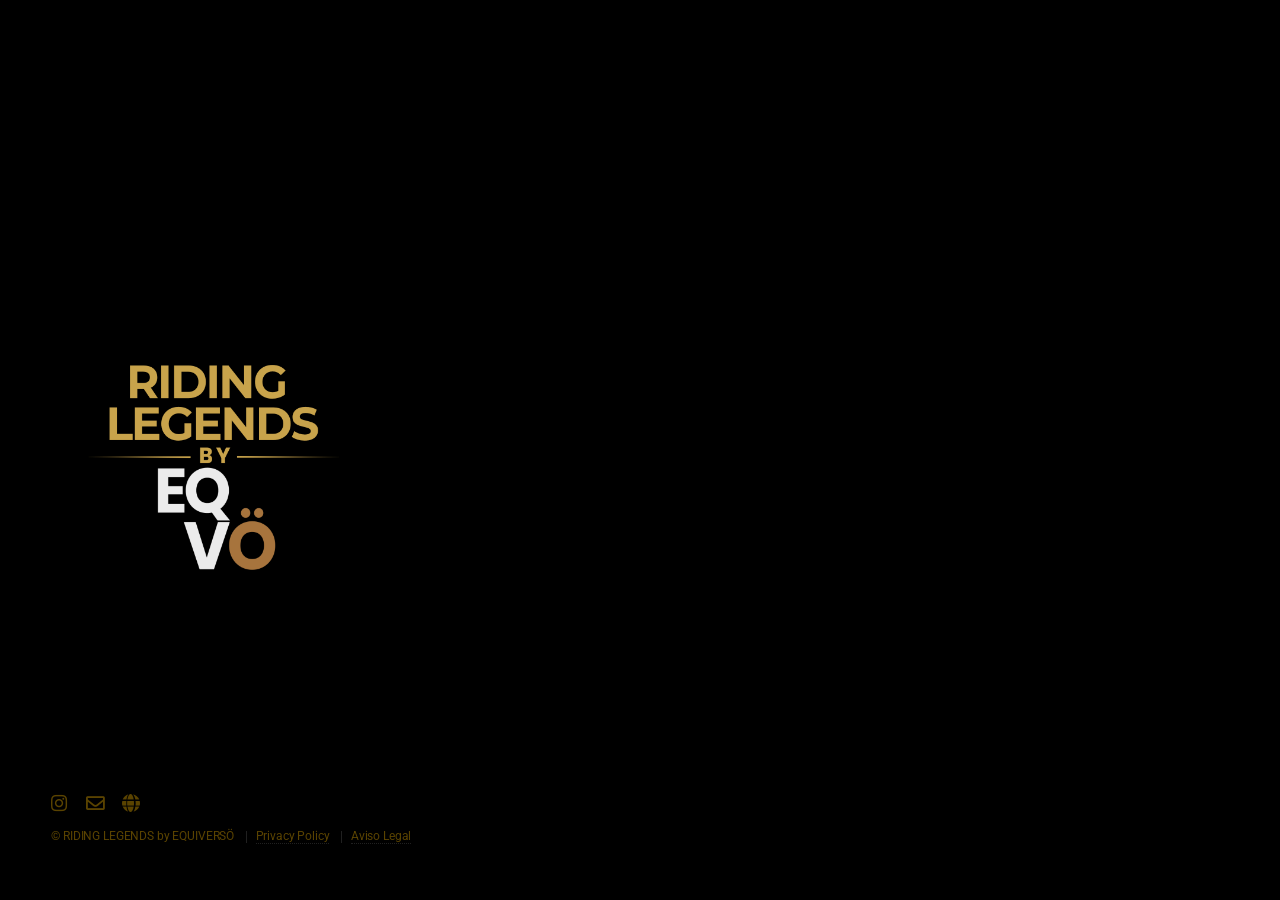
<file: index.html>
<!DOCTYPE HTML>

<html lang="en">
	<head>
		<title>RIDING LEGENDS by EQUIVERSÖ | Equestrian rankings &amp; national shows</title>
		<meta charset="utf-8" />
		<meta name="viewport" content="width=device-width, initial-scale=1, user-scalable=no" />
		<meta name="description" content="Riding Legends by EQUIVERSÖ: equestrian rankings, national competitions and data from the equestrian world. Stats, insights and stories." />
		<meta property="og:title" content="RIDING LEGENDS by EQUIVERSÖ | Equestrian rankings &amp; national shows" />
		<meta property="og:description" content="Riding Legends by EQUIVERSÖ: equestrian rankings, national competitions and data from the equestrian world. Stats, insights and stories." />
		<meta property="og:type" content="website" />
		<meta property="og:image" content="https://www.ridinglegends.com/images/riding-legends-logo.jpg" />
		<meta property="og:url" content="https://www.ridinglegends.com/" />
		<link rel="canonical" href="https://www.ridinglegends.com/" />
		<script type="application/ld+json">
		{
			"@context": "https://schema.org",
			"@type": "Organization",
			"name": "RIDING LEGENDS",
			"alternateName": "RIDING LEGENDS by EQUIVERSÖ",
			"url": "https://www.ridinglegends.com/",
			"logo": "https://www.ridinglegends.com/images/riding-legends-logo.jpg",
			"description": "Equestrian rankings, national competitions and data from the equestrian world. Stats, insights and stories.",
			"email": "info@ridinglegends.com",
			"parentOrganization": { "@type": "Organization", "name": "EQUIVERSÖ", "url": "https://www.equiverso.com" },
			"sameAs": [ "https://www.instagram.com/ridinglegends" ]
		}
		</script>
		<link rel="stylesheet" href="assets/css/main.css" />
		 <link rel="icon" href="RL.ico" type="image/x-icon">
	</head>
	<body class="is-preload">

		<!-- Header -->
			<header id="header">
   			 <h1 style="position:absolute; width:1px; height:1px; padding:0; margin:-1px; overflow:hidden; clip:rect(0,0,0,0); white-space:nowrap; border:0;">RIDING LEGENDS by EQUIVERSÖ &mdash; Equestrian events rankings &amp; data</h1>
   			 <img src="images/riding-legends-logo.jpg" alt="RIDING LEGENDS by EQUIVERSÖ" width="1080" height="1080" style="width: 100%; max-width: 320px; height: auto;">
			</header>

		<!-- Footer -->
			<footer id="footer">
				<ul class="icons">
					<li><a href="https://www.instagram.com/ridinglegends" class="icon brands fa-instagram"><span class="label">Instagram</span></a></li>
					<li><a href="mailto:info@ridinglegends.com" class="icon fa-envelope"><span class="label">Email</span></a></li>
					<li><a href="https://www.equiverso.com" class="icon solid fa-globe"><span class="label">EQUIVERSÖ</span></a></li>
				</ul>
				<ul class="copyright">
					<li>&copy; RIDING LEGENDS by EQUIVERSÖ</li>
					<li><a href="privacy-policy.html">Privacy Policy</a></li>
					<li><a href="aviso-legal.html" hreflang="es">Aviso Legal</a></li>
				</ul>
			</footer>

	</body>
</html>
</file>
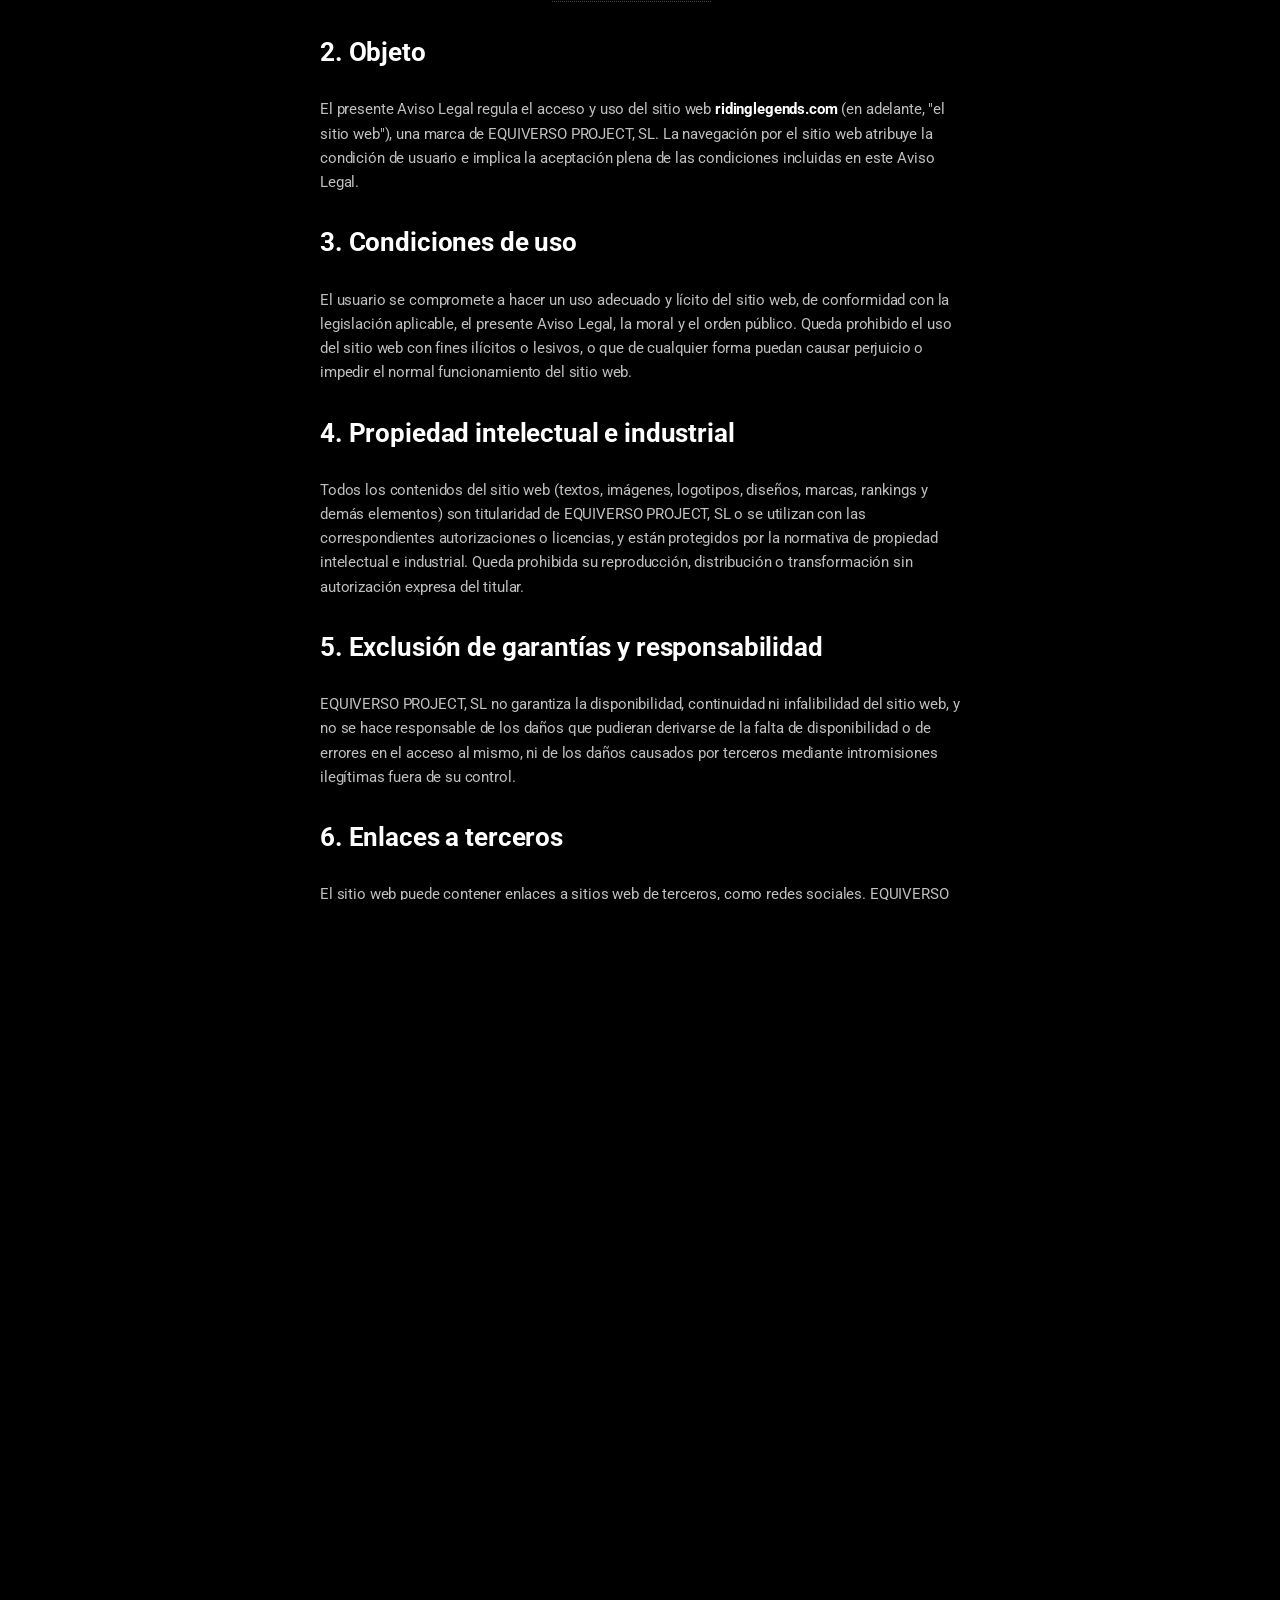
<file: aviso-legal.html>
<!DOCTYPE HTML>

<html lang="es">
	<head>
		<title>Aviso Legal — Datos de EQUIVERSO PROJECT, SL | RIDING LEGENDS</title>
		<meta charset="utf-8" />
		<meta name="viewport" content="width=device-width, initial-scale=1" />
		<meta name="description" content="Aviso legal de RIDING LEGENDS: datos identificativos de EQUIVERSO PROJECT, SL, condiciones de uso, propiedad intelectual y legislación aplicable." />
		<link rel="canonical" href="https://www.ridinglegends.com/aviso-legal.html" />
		<link rel="stylesheet" href="assets/css/main.css" />
		<link rel="icon" href="RL.ico" type="image/x-icon">
	</head>
	<body class="is-preload">

		<header id="header" style="position: static; text-align: center; margin-bottom: 2em;">
			<a href="./"><img src="images/riding-legends-logo.jpg" alt="RIDING LEGENDS by EQUIVERSÖ" width="1080" height="1080" style="width: 100%; max-width: 140px; height: auto;"></a>
		</header>

		<div style="max-width: 640px; margin: 0 auto; text-align: left;">

			<h1>Aviso Legal</h1>
			<p style="opacity: 0.6; font-size: 0.8em;">Última actualización: septiembre 2026</p>

			<h2>1. Datos identificativos</h2>
			<p>
				En cumplimiento del artículo 10 de la Ley 34/2002, de 11 de julio, de Servicios de la Sociedad de la Información y de Comercio Electrónico (LSSI-CE), se informa de los siguientes datos:
			</p>
			<ul>
				<li><strong>Razón social:</strong> EQUIVERSO PROJECT, SL</li>
				<li><strong>Nombre comercial:</strong> RIDING LEGENDS by EQUIVERSÖ</li>
				<li><strong>CIF:</strong> B26982017</li>
				<li><strong>Domicilio social:</strong> Plaza Bonanova, 4, 08022 Barcelona, España</li>
				<li><strong>Datos registrales:</strong> Registro Mercantil de Barcelona, Hoja B-654318, Tomo/IRUS 1000470561664, Folio 0</li>
				<li><strong>Correo electrónico de contacto:</strong> <a href="mailto:info@ridinglegends.com">info@ridinglegends.com</a></li>
			</ul>

			<h2>2. Objeto</h2>
			<p>
				El presente Aviso Legal regula el acceso y uso del sitio web <strong>ridinglegends.com</strong> (en adelante, "el sitio web"), una marca de EQUIVERSO PROJECT, SL. La navegación por el sitio web atribuye la condición de usuario e implica la aceptación plena de las condiciones incluidas en este Aviso Legal.
			</p>

			<h2>3. Condiciones de uso</h2>
			<p>
				El usuario se compromete a hacer un uso adecuado y lícito del sitio web, de conformidad con la legislación aplicable, el presente Aviso Legal, la moral y el orden público. Queda prohibido el uso del sitio web con fines ilícitos o lesivos, o que de cualquier forma puedan causar perjuicio o impedir el normal funcionamiento del sitio web.
			</p>

			<h2>4. Propiedad intelectual e industrial</h2>
			<p>
				Todos los contenidos del sitio web (textos, imágenes, logotipos, diseños, marcas, rankings y demás elementos) son titularidad de EQUIVERSO PROJECT, SL o se utilizan con las correspondientes autorizaciones o licencias, y están protegidos por la normativa de propiedad intelectual e industrial. Queda prohibida su reproducción, distribución o transformación sin autorización expresa del titular.
			</p>

			<h2>5. Exclusión de garantías y responsabilidad</h2>
			<p>
				EQUIVERSO PROJECT, SL no garantiza la disponibilidad, continuidad ni infalibilidad del sitio web, y no se hace responsable de los daños que pudieran derivarse de la falta de disponibilidad o de errores en el acceso al mismo, ni de los daños causados por terceros mediante intromisiones ilegítimas fuera de su control.
			</p>

			<h2>6. Enlaces a terceros</h2>
			<p>
				El sitio web puede contener enlaces a sitios web de terceros, como redes sociales. EQUIVERSO PROJECT, SL no se responsabiliza del contenido ni de las políticas de privacidad de dichos sitios, cuyo acceso queda sujeto a las condiciones de uso propias de cada uno de ellos.
			</p>

			<h2>7. Legislación aplicable y jurisdicción</h2>
			<p>
				Las presentes condiciones se rigen por la legislación española. Para la resolución de cualquier controversia que pudiera derivarse del acceso o uso del sitio web, las partes se someten a los Juzgados y Tribunales de Barcelona, salvo que la normativa de consumidores y usuarios establezca otro fuero.
			</p>

			<h2>8. Modificaciones</h2>
			<p>
				EQUIVERSO PROJECT, SL se reserva el derecho a modificar el presente Aviso Legal para adaptarlo a novedades legislativas o cambios en el sitio web. La versión vigente será siempre la publicada en esta página.
			</p>

			<h2>9. Contacto</h2>
			<p>
				Para cualquier consulta relacionada con este Aviso Legal, puedes escribirnos a <a href="mailto:info@ridinglegends.com">info@ridinglegends.com</a>.
			</p>

			<p style="margin-top: 3em;"><a href="./">&larr; RIDING LEGENDS</a> &nbsp;·&nbsp; <a href="privacy-policy.html">Privacy Policy</a></p>

		</div>

	</body>
</html>
</file>
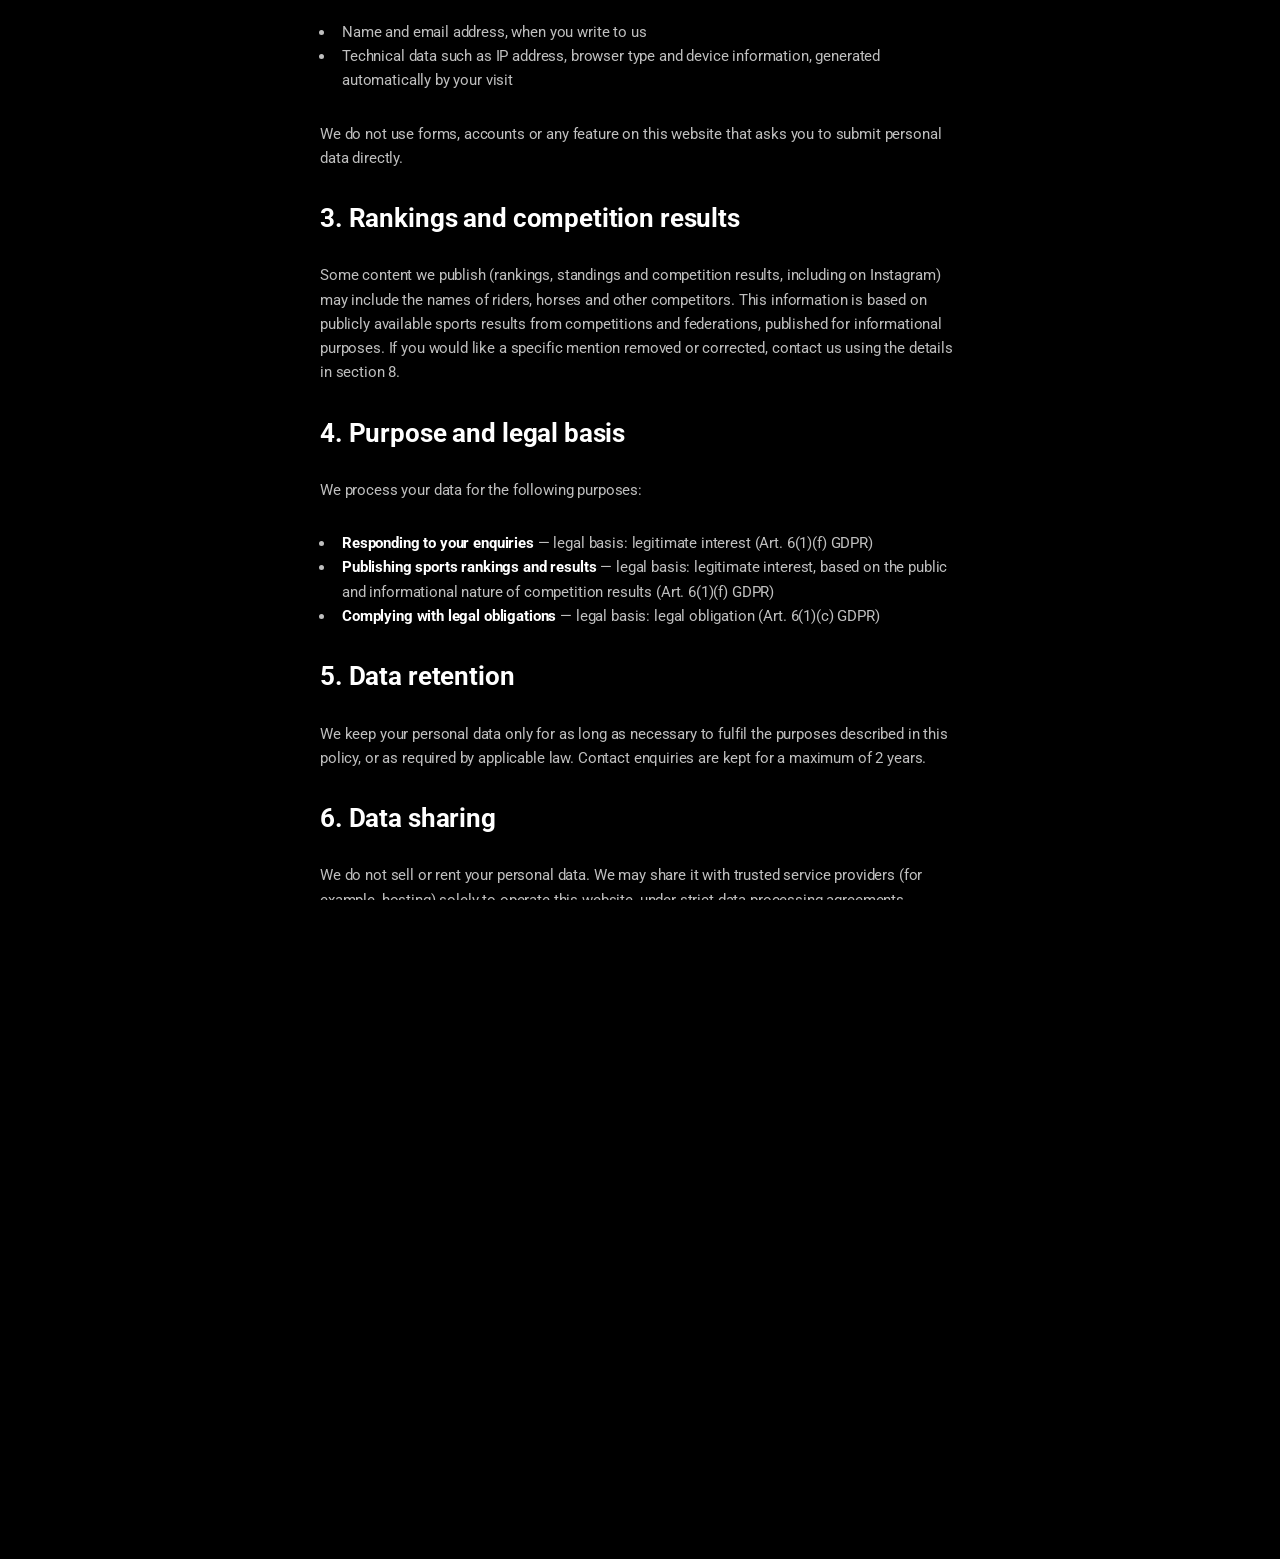
<file: privacy-policy.html>
<!DOCTYPE HTML>

<html lang="en">
	<head>
		<title>Privacy Policy | RIDING LEGENDS by EQUIVERSÖ</title>
		<meta charset="utf-8" />
		<meta name="viewport" content="width=device-width, initial-scale=1" />
		<meta name="description" content="Privacy policy of RIDING LEGENDS by EQUIVERSÖ: what personal data we process, for what purpose and legal basis, and how to exercise your rights." />
		<link rel="canonical" href="https://www.ridinglegends.com/privacy-policy.html" />
		<link rel="stylesheet" href="assets/css/main.css" />
		<link rel="icon" href="RL.ico" type="image/x-icon">
	</head>
	<body class="is-preload">

		<header id="header" style="position: static; text-align: center; margin-bottom: 2em;">
			<a href="./"><img src="images/riding-legends-logo.jpg" alt="RIDING LEGENDS by EQUIVERSÖ" width="1080" height="1080" style="width: 100%; max-width: 140px; height: auto;"></a>
		</header>

		<div style="max-width: 640px; margin: 0 auto; text-align: left;">

			<h1>Privacy Policy</h1>
			<p style="opacity: 0.6; font-size: 0.8em;">Last updated: September 2026</p>

			<h2>1. Data controller</h2>
			<p>
				RIDING LEGENDS is a brand of <strong>EQUIVERSO PROJECT, SL</strong>, tax ID (CIF) B26982017, with registered address at Plaza Bonanova, 4, 08022 Barcelona, Spain, who is the data controller responsible for your personal data and who you can contact at <a href="mailto:info@ridinglegends.com">info@ridinglegends.com</a>.
			</p>

			<h2>2. Data we collect</h2>
			<p>
				We may collect the following personal data when you use this website or contact us:
			</p>
			<ul>
				<li>Name and email address, when you write to us</li>
				<li>Technical data such as IP address, browser type and device information, generated automatically by your visit</li>
			</ul>
			<p>
				We do not use forms, accounts or any feature on this website that asks you to submit personal data directly.
			</p>

			<h2>3. Rankings and competition results</h2>
			<p>
				Some content we publish (rankings, standings and competition results, including on Instagram) may include the names of riders, horses and other competitors. This information is based on publicly available sports results from competitions and federations, published for informational purposes. If you would like a specific mention removed or corrected, contact us using the details in section 8.
			</p>

			<h2>4. Purpose and legal basis</h2>
			<p>
				We process your data for the following purposes:
			</p>
			<ul>
				<li><strong>Responding to your enquiries</strong> — legal basis: legitimate interest (Art. 6(1)(f) GDPR)</li>
				<li><strong>Publishing sports rankings and results</strong> — legal basis: legitimate interest, based on the public and informational nature of competition results (Art. 6(1)(f) GDPR)</li>
				<li><strong>Complying with legal obligations</strong> — legal basis: legal obligation (Art. 6(1)(c) GDPR)</li>
			</ul>

			<h2>5. Data retention</h2>
			<p>
				We keep your personal data only for as long as necessary to fulfil the purposes described in this policy, or as required by applicable law. Contact enquiries are kept for a maximum of 2 years.
			</p>

			<h2>6. Data sharing</h2>
			<p>
				We do not sell or rent your personal data. We may share it with trusted service providers (for example, hosting) solely to operate this website, under strict data processing agreements.
			</p>

			<h2>7. Cookies</h2>
			<p>
				This website does not use cookies of its own. If we introduce analytics or other storage and access technologies in the future, we will update this policy and, where required, ask for your consent under Article 22.2 of the Spanish LSSI-CE.
			</p>

			<h2>8. Your rights</h2>
			<p>Under the GDPR, you have the right to access, rectify, erase, restrict or object to the processing of your data, to data portability, and to withdraw consent at any time. To exercise any of these rights, contact us at <a href="mailto:info@ridinglegends.com">info@ridinglegends.com</a>. You also have the right to lodge a complaint with your supervisory authority (in Spain: <a href="https://www.aepd.es" target="_blank" rel="noopener">AEPD</a>).</p>

			<h2>9. Changes to this policy</h2>
			<p>
				We may update this Privacy Policy from time to time. The latest version will always be available on this page, with the date of the last update.
			</p>

			<p style="margin-top: 3em;"><a href="./">&larr; RIDING LEGENDS</a> &nbsp;·&nbsp; <a href="aviso-legal.html" hreflang="es">Aviso Legal (Español)</a></p>

		</div>

	</body>
</html>
</file>
<file: assets/css/main.css>
@import url(fontawesome-all.min.css);
@import url("https://fonts.googleapis.com/css?family=Roboto:400,700");
/*
	Eventually by HTML5 UP
	html5up.net | @ajlkn
	Free for personal and commercial use under the CCA 3.0 license (html5up.net/license)
*/
html, body, div, span, applet, object,
iframe, h1, h2, h3, h4, h5, h6, p, blockquote,
pre, a, abbr, acronym, address, big, cite,
code, del, dfn, em, img, ins, kbd, q, s, samp,
small, strike, strong, sub, sup, tt, var, b,
u, i, center, dl, dt, dd, ol, ul, li, fieldset,
form, label, legend, table, caption, tbody,
tfoot, thead, tr, th, td, article, aside,
canvas, details, embed, figure, figcaption,
footer, header, hgroup, menu, nav, output, ruby,
section, summary, time, mark, audio, video {
  margin: 0;
  padding: 0;
  border: 0;
  font-size: 100%;
  font: inherit;
  vertical-align: baseline; }

article, aside, details, figcaption, figure,
footer, header, hgroup, menu, nav, section {
  display: block; }

body {
  line-height: 1; }

ol, ul {
  list-style: none; }

blockquote, q {
  quotes: none; }
  blockquote:before, blockquote:after, q:before, q:after {
    content: '';
    content: none; }

table {
  border-collapse: collapse;
  border-spacing: 0; }

body {
  -webkit-text-size-adjust: none; }

mark {
  background-color: transparent;
  color: inherit; }

input::-moz-focus-inner {
  border: 0;
  padding: 0; }

input, select, textarea {
  -moz-appearance: none;
  -webkit-appearance: none;
  -ms-appearance: none;
  appearance: none; }

/* Basic */
@-ms-viewport {
  width: device-width; }

body {
  -ms-overflow-style: scrollbar; }

@media screen and (max-width: 480px) {
  html, body {
    min-width: 320px; } }

html {
  box-sizing: border-box; }

*, *:before, *:after {
  box-sizing: inherit; }

html, body {
  height: 100%;
  overflow-x: hidden;
  width: 100%; }
  @media screen and (max-height: 640px) {
    html, body {
      height: auto;
      min-height: 100%; } }

body {
  display: -moz-flex;
  display: -webkit-flex;
  display: -ms-flex;
  display: flex;
  -moz-flex-direction: column;
  -webkit-flex-direction: column;
  -ms-flex-direction: column;
  flex-direction: column;
  -moz-justify-content: center;
  -webkit-justify-content: center;
  -ms-justify-content: center;
  justify-content: center;
  background-color: #000;
  padding: 6em 4em 4em 4em; }
  body.is-preload *, body.is-preload *:before, body.is-preload *:after {
    -moz-animation: none !important;
    -webkit-animation: none !important;
    -ms-animation: none !important;
    animation: none !important;
    -moz-transition: none !important;
    -webkit-transition: none !important;
    -ms-transition: none !important;
    transition: none !important; }
  body > * {
    position: relative;
    z-index: 2; }
  @media screen and (max-width: 1680px) {
    body {
      padding: 6em 3.5em 3.5em 3.5em; } }
  @media screen and (max-width: 736px) {
    body {
      padding: 5em 2em 2em 2em; } }
  @media screen and (max-width: 360px) {
    body {
      padding: 5em 1.25em 1.25em 1.25em; } }

/* BG */
#bg {
  -moz-transition: opacity 2s ease-in-out;
  -webkit-transition: opacity 2s ease-in-out;
  -ms-transition: opacity 2s ease-in-out;
  transition: opacity 2s ease-in-out;
  height: 100%;
  left: 0;
  opacity: 0.375;
  position: fixed;
  top: 0;
  width: 100%;
  z-index: 1; }
  #bg div {
    -moz-transition: opacity 3s ease;
    -webkit-transition: opacity 3s ease;
    -ms-transition: opacity 3s ease;
    transition: opacity 3s ease;
    background-size: cover;
    height: 100%;
    left: 0;
    opacity: 0;
    position: absolute;
    top: 0;
    visibility: hidden;
    width: 150%; }
    #bg div.visible {
      -moz-animation: bg 45s linear infinite;
      -webkit-animation: bg 45s linear infinite;
      -ms-animation: bg 45s linear infinite;
      animation: bg 45s linear infinite;
      opacity: 1;
      visibility: visible;
      z-index: 1; }
      #bg div.visible.top {
        z-index: 2; }
      @media screen and (max-width: 1280px) {
        #bg div.visible {
          -moz-animation: bg 29.25s linear infinite;
          -webkit-animation: bg 29.25s linear infinite;
          -ms-animation: bg 29.25s linear infinite;
          animation: bg 29.25s linear infinite; } }
      @media screen and (max-width: 736px) {
        #bg div.visible {
          -moz-animation: bg 18s linear infinite;
          -webkit-animation: bg 18s linear infinite;
          -ms-animation: bg 18s linear infinite;
          animation: bg 18s linear infinite; } }
    #bg div:only-child {
      -moz-animation-direction: alternate !important;
      -webkit-animation-direction: alternate !important;
      -ms-animation-direction: alternate !important;
      animation-direction: alternate !important; }
  body.is-preload #bg {
    opacity: 0; }

@-moz-keyframes bg {
  0% {
    -moz-transform: translateX(0);
    -webkit-transform: translateX(0);
    -ms-transform: translateX(0);
    transform: translateX(0); }
  100% {
    -moz-transform: translateX(-25%);
    -webkit-transform: translateX(-25%);
    -ms-transform: translateX(-25%);
    transform: translateX(-25%); } }

@-webkit-keyframes bg {
  0% {
    -moz-transform: translateX(0);
    -webkit-transform: translateX(0);
    -ms-transform: translateX(0);
    transform: translateX(0); }
  100% {
    -moz-transform: translateX(-25%);
    -webkit-transform: translateX(-25%);
    -ms-transform: translateX(-25%);
    transform: translateX(-25%); } }

@-ms-keyframes bg {
  0% {
    -moz-transform: translateX(0);
    -webkit-transform: translateX(0);
    -ms-transform: translateX(0);
    transform: translateX(0); }
  100% {
    -moz-transform: translateX(-25%);
    -webkit-transform: translateX(-25%);
    -ms-transform: translateX(-25%);
    transform: translateX(-25%); } }

@keyframes bg {
  0% {
    -moz-transform: translateX(0);
    -webkit-transform: translateX(0);
    -ms-transform: translateX(0);
    transform: translateX(0); }
  100% {
    -moz-transform: translateX(-25%);
    -webkit-transform: translateX(-25%);
    -ms-transform: translateX(-25%);
    transform: translateX(-25%); } }

/* Type */
body, input, select, textarea {
  color: rgba(255, 255, 255, 0.75);
  font-family: "Roboto", sans-serif;
  font-size: 16pt;
  font-weight: 400;
  letter-spacing: -0.01em;
  line-height: 1.65em; }
  @media screen and (max-width: 1680px) {
    body, input, select, textarea {
      font-size: 12pt; } }
  @media screen and (max-width: 1280px) {
    body, input, select, textarea {
      font-size: 11pt; } }
  @media screen and (max-width: 980px) {
    body, input, select, textarea {
      font-size: 12pt; } }
  @media screen and (max-width: 736px) {
    body, input, select, textarea {
      font-size: 12pt; } }
  @media screen and (max-width: 480px) {
    body, input, select, textarea {
      font-size: 12pt; } }

a {
  -moz-transition: border-bottom-color 0.2s ease, color 0.2s ease;
  -webkit-transition: border-bottom-color 0.2s ease, color 0.2s ease;
  -ms-transition: border-bottom-color 0.2s ease, color 0.2s ease;
  transition: border-bottom-color 0.2s ease, color 0.2s ease;
  border-bottom: dotted 1px rgba(255, 255, 255, 0.25);
  color: #1cb495;
  text-decoration: none; }
  a:hover {
    border-bottom-color: transparent;
    color: rgba(255,191,0,1) !important;
    text-decoration: none; }

strong, b {
  color: #fff;
  font-weight: 700; }

em, i {
  font-style: italic; }

p {
  margin: 0 0 2em 0; }

h1, h2, h3, h4, h5, h6 {
  color: #fff;
  font-weight: 700;
  line-height: 1em;
  margin: 0 0 1em 0; }
  h1 a, h2 a, h3 a, h4 a, h5 a, h6 a {
    color: inherit;
    text-decoration: none; }

h1 {
  font-size: 2.5em;
  line-height: 1.25em; }

h2 {
  font-size: 1.75em;
  line-height: 1.5em; }

h3 {
  font-size: 1.35em;
  line-height: 1.5em; }

h4 {
  font-size: 1.1em;
  line-height: 1.5em; }

h5 {
  font-size: 0.9em;
  line-height: 1.5em; }

h6 {
  font-size: 0.7em;
  line-height: 1.5em; }

sub {
  font-size: 0.8em;
  position: relative;
  top: 0.5em; }

sup {
  font-size: 0.8em;
  position: relative;
  top: -0.5em; }

blockquote {
  border-left: solid 8px rgba(255, 255, 255, 0.35);
  font-style: italic;
  margin: 0 0 2em 0;
  padding: 0.5em 0 0.5em 2em; }

code {
  background: rgba(255, 255, 255, 0.125);
  border-radius: 6px;
  border: solid 2px rgba(255, 255, 255, 0.35);
  font-family: "Courier New", monospace;
  font-size: 0.9em;
  margin: 0 0.25em;
  padding: 0.25em 0.65em; }

pre {
  -webkit-overflow-scrolling: touch;
  font-family: "Courier New", monospace;
  font-size: 0.9em;
  margin: 0 0 2em 0; }
  pre code {
    display: block;
    line-height: 1.75em;
    padding: 1em 1.5em;
    overflow-x: auto; }

hr {
  border: 0;
  border-bottom: solid 2px rgba(255, 255, 255, 0.35);
  margin: 2em 0; }
  hr.major {
    margin: 3em 0; }

/* Section/Article */
section.special, article.special {
  text-align: center; }

header p {
  color: rgba(255,191,0,0.7);
  position: relative;
  margin: 0 0 1.5em 0; }

header h2 + p {
  font-size: 1.25em;
  margin-top: -1em;
  line-height: 1.5em; }

header h3 + p {
  font-size: 1.1em;
  margin-top: -0.8em;
  line-height: 1.5em; }

header h4 + p,
header h5 + p,
header h6 + p {
  font-size: 0.9em;
  margin-top: -0.6em;
  line-height: 1.5em; }

@media screen and (max-width: 980px) {
  header br {
    display: none; } }

@media screen and (max-width: 736px) {
  header br {
    display: inline; } }

@media screen and (max-width: 480px) {
  header br {
    display: none; } }

/* Icon */
.icon {
  text-decoration: none;
  border-bottom: none;
  position: relative; }
  .icon:before {
    -moz-osx-font-smoothing: grayscale;
    -webkit-font-smoothing: antialiased;
    display: inline-block;
    font-style: normal;
    font-variant: normal;
    text-rendering: auto;
    line-height: 1;
    text-transform: none !important;
    font-family: 'Font Awesome 5 Free';
    font-weight: 400; }
  .icon > .label {
    display: none; }
  .icon:before {
    line-height: inherit; }
  .icon.solid:before {
    font-weight: 900; }
  .icon.brands:before {
    font-family: 'Font Awesome 5 Brands'; }

/* List */
ol {
  list-style: decimal;
  margin: 0 0 2em 0;
  padding-left: 1.25em; }
  ol li {
    padding-left: 0.25em; }

ul {
  list-style: disc;
  margin: 0 0 2em 0;
  padding-left: 1em; }
  ul li {
    padding-left: 0.5em; }

/* Icons */
ul.icons {
  cursor: default;
  list-style: none;
  padding-left: 0; }
  ul.icons li {
    display: inline-block;
    padding: 0 1em 0 0; }
    ul.icons li:last-child {
      padding-right: 0; }
    ul.icons li .icon:before {
      font-size: 1.25em; }
    ul.icons li a {
      color: inherit; }

/* Form */
form {
  margin: 0 0 2em 0; }
  form .message {
    text-decoration: none;
    -moz-transition: opacity 0.2s ease-in-out, -moz-transform 0.2s ease-in-out;
    -webkit-transition: opacity 0.2s ease-in-out, -webkit-transform 0.2s ease-in-out;
    -ms-transition: opacity 0.2s ease-in-out, -ms-transform 0.2s ease-in-out;
    transition: opacity 0.2s ease-in-out, transform 0.2s ease-in-out;
    -moz-transform: scale(1.05);
    -webkit-transform: scale(1.05);
    -ms-transform: scale(1.05);
    transform: scale(1.05);
    height: 2.75em;
    line-height: 2.75em;
    opacity: 0; }
    form .message:before {
      -moz-osx-font-smoothing: grayscale;
      -webkit-font-smoothing: antialiased;
      display: inline-block;
      font-style: normal;
      font-variant: normal;
      text-rendering: auto;
      line-height: 1;
      text-transform: none !important;
      font-family: 'Font Awesome 5 Free';
      font-weight: 900; }
    form .message:before {
      margin-right: 0.5em; }
    form .message.visible {
      -moz-transform: scale(1);
      -webkit-transform: scale(1);
      -ms-transform: scale(1);
      transform: scale(1);
      opacity: 1; }
    form .message.success {
      color: #1cb495; }
      form .message.success:before {
        content: '\f00c'; }
    form .message.failure {
      color: #ff2361; }
      form .message.failure:before {
        content: '\f119'; }

label {
  color: #fff;
  display: block;
  font-size: 0.9em;
  font-weight: 700;
  margin: 0 0 1em 0; }

@-moz-keyframes focus {
  0% {
    -moz-transform: scale(1);
    -webkit-transform: scale(1);
    -ms-transform: scale(1);
    transform: scale(1); }
  50% {
    -moz-transform: scale(1.025);
    -webkit-transform: scale(1.025);
    -ms-transform: scale(1.025);
    transform: scale(1.025); }
  100% {
    -moz-transform: scale(1);
    -webkit-transform: scale(1);
    -ms-transform: scale(1);
    transform: scale(1); } }

@-webkit-keyframes focus {
  0% {
    -moz-transform: scale(1);
    -webkit-transform: scale(1);
    -ms-transform: scale(1);
    transform: scale(1); }
  50% {
    -moz-transform: scale(1.025);
    -webkit-transform: scale(1.025);
    -ms-transform: scale(1.025);
    transform: scale(1.025); }
  100% {
    -moz-transform: scale(1);
    -webkit-transform: scale(1);
    -ms-transform: scale(1);
    transform: scale(1); } }

@-ms-keyframes focus {
  0% {
    -moz-transform: scale(1);
    -webkit-transform: scale(1);
    -ms-transform: scale(1);
    transform: scale(1); }
  50% {
    -moz-transform: scale(1.025);
    -webkit-transform: scale(1.025);
    -ms-transform: scale(1.025);
    transform: scale(1.025); }
  100% {
    -moz-transform: scale(1);
    -webkit-transform: scale(1);
    -ms-transform: scale(1);
    transform: scale(1); } }

@keyframes focus {
  0% {
    -moz-transform: scale(1);
    -webkit-transform: scale(1);
    -ms-transform: scale(1);
    transform: scale(1); }
  50% {
    -moz-transform: scale(1.025);
    -webkit-transform: scale(1.025);
    -ms-transform: scale(1.025);
    transform: scale(1.025); }
  100% {
    -moz-transform: scale(1);
    -webkit-transform: scale(1);
    -ms-transform: scale(1);
    transform: scale(1); } }

input[type="text"],
input[type="password"],
input[type="email"],
select,
textarea {
  -moz-appearance: none;
  -webkit-appearance: none;
  -ms-appearance: none;
  appearance: none;
  -moz-transform: scale(1);
  -webkit-transform: scale(1);
  -ms-transform: scale(1);
  transform: scale(1);
  -moz-transition: border-color 0.2s ease, background-color 0.2s ease;
  -webkit-transition: border-color 0.2s ease, background-color 0.2s ease;
  -ms-transition: border-color 0.2s ease, background-color 0.2s ease;
  transition: border-color 0.2s ease, background-color 0.2s ease;
  background-color: transparent;
  border-radius: 6px;
  border: none;
  border: solid 2px rgba(255, 255, 255, 0.35);
  color: inherit;
  display: block;
  outline: 0;
  padding: 0 1em;
  text-decoration: none;
  width: 100%; }
  input[type="text"]:invalid,
  input[type="password"]:invalid,
  input[type="email"]:invalid,
  select:invalid,
  textarea:invalid {
    box-shadow: none; }
  input[type="text"]:focus,
  input[type="password"]:focus,
  input[type="email"]:focus,
  select:focus,
  textarea:focus {
    -moz-animation: focus 0.1s;
    -webkit-animation: focus 0.1s;
    -ms-animation: focus 0.1s;
    animation: focus 0.1s;
    background-color: rgba(255, 255, 255, 0.125);
    border-color: #1cb495; }

select {
  background-image: url("data:image/svg+xml;charset=utf8,%3Csvg xmlns='http://www.w3.org/2000/svg' width='40' height='40' preserveAspectRatio='none' viewBox='0 0 40 40'%3E%3Cpath d='M9.4,12.3l10.4,10.4l10.4-10.4c0.2-0.2,0.5-0.4,0.9-0.4c0.3,0,0.6,0.1,0.9,0.4l3.3,3.3c0.2,0.2,0.4,0.5,0.4,0.9 c0,0.4-0.1,0.6-0.4,0.9L20.7,31.9c-0.2,0.2-0.5,0.4-0.9,0.4c-0.3,0-0.6-0.1-0.9-0.4L4.3,17.3c-0.2-0.2-0.4-0.5-0.4-0.9 c0-0.4,0.1-0.6,0.4-0.9l3.3-3.3c0.2-0.2,0.5-0.4,0.9-0.4S9.1,12.1,9.4,12.3z' fill='rgba(255, 255, 255, 0.35)' /%3E%3C/svg%3E");
  background-size: 1.25rem;
  background-repeat: no-repeat;
  background-position: calc(100% - 1rem) center;
  height: 2.75em;
  padding-right: 2.75em;
  text-overflow: ellipsis; }
  select option {
    color: #fff;
    background: #000; }
  select:focus::-ms-value {
    background-color: transparent; }
  select::-ms-expand {
    display: none; }

input[type="text"],
input[type="password"],
input[type="email"],
select {
  height: 2.75em; }

textarea {
  padding: 0.75em 1em; }

input[type="checkbox"],
input[type="radio"] {
  -moz-appearance: none;
  -webkit-appearance: none;
  -ms-appearance: none;
  appearance: none;
  display: block;
  float: left;
  margin-right: -2em;
  opacity: 0;
  width: 1em;
  z-index: -1; }
  input[type="checkbox"] + label,
  input[type="radio"] + label {
    text-decoration: none;
    color: rgba(255, 255, 255, 0.75);
    cursor: pointer;
    display: inline-block;
    font-size: 1em;
    font-weight: 400;
    padding-left: 2.4em;
    padding-right: 0.75em;
    position: relative; }
    input[type="checkbox"] + label:before,
    input[type="radio"] + label:before {
      -moz-osx-font-smoothing: grayscale;
      -webkit-font-smoothing: antialiased;
      display: inline-block;
      font-style: normal;
      font-variant: normal;
      text-rendering: auto;
      line-height: 1;
      text-transform: none !important;
      font-family: 'Font Awesome 5 Free';
      font-weight: 900; }
    input[type="checkbox"] + label:before,
    input[type="radio"] + label:before {
      background: rgba(255, 255, 255, 0.125);
      border-radius: 6px;
      border: solid 2px rgba(255, 255, 255, 0.35);
      content: '';
      display: inline-block;
      font-size: 0.8em;
      height: 1.65em;
      left: 0;
      line-height: 1.65em;
      position: absolute;
      text-align: center;
      top: 0;
      width: 1.65em; }
  input[type="checkbox"]:checked + label:before,
  input[type="radio"]:checked + label:before {
    background: #1cb495;
    border-color: #1cb495;
    color: #ffffff;
    content: '\f00c'; }
  input[type="checkbox"]:focus + label:before,
  input[type="radio"]:focus + label:before {
    border-color: #1cb495;
    box-shadow: 0 0 0 2px #1cb495; }

input[type="checkbox"] + label:before {
  border-radius: 6px; }

input[type="radio"] + label:before {
  border-radius: 100%; }

::-webkit-input-placeholder {
  color: rgba(255, 255, 255, 0.5) !important;
  opacity: 1.0; }

:-moz-placeholder {
  color: rgba(255, 255, 255, 0.5) !important;
  opacity: 1.0; }

::-moz-placeholder {
  color: rgba(255, 255, 255, 0.5) !important;
  opacity: 1.0; }

:-ms-input-placeholder {
  color: rgba(255, 255, 255, 0.5) !important;
  opacity: 1.0; }

.formerize-placeholder {
  color: rgba(255, 255, 255, 0.5) !important;
  opacity: 1.0; }

/* Button */
input[type="submit"],
input[type="reset"],
input[type="button"],
button,
.button {
  -moz-appearance: none;
  -webkit-appearance: none;
  -ms-appearance: none;
  appearance: none;
  -moz-transition: background-color 0.2s ease-in-out, color 0.2s ease-in-out, opacity 0.2s ease-in-out;
  -webkit-transition: background-color 0.2s ease-in-out, color 0.2s ease-in-out, opacity 0.2s ease-in-out;
  -ms-transition: background-color 0.2s ease-in-out, color 0.2s ease-in-out, opacity 0.2s ease-in-out;
  transition: background-color 0.2s ease-in-out, color 0.2s ease-in-out, opacity 0.2s ease-in-out;
  background-color: #1cb495;
  border-radius: 6px;
  border: 0;
  color: #ffffff !important;
  cursor: pointer;
  display: inline-block;
  font-weight: 700;
  height: 2.75em;
  line-height: 2.75em;
  padding: 0 1.125em;
  text-align: center;
  text-decoration: none;
  white-space: nowrap; }
  input[type="submit"]:hover,
  input[type="reset"]:hover,
  input[type="button"]:hover,
  button:hover,
  .button:hover {
    background-color: #1fcaa7; }
  input[type="submit"]:active,
  input[type="reset"]:active,
  input[type="button"]:active,
  button:active,
  .button:active {
    background-color: #199e83; }
  input[type="submit"].disabled, input[type="submit"]:disabled,
  input[type="reset"].disabled,
  input[type="reset"]:disabled,
  input[type="button"].disabled,
  input[type="button"]:disabled,
  button.disabled,
  button:disabled,
  .button.disabled,
  .button:disabled {
    opacity: 0.5; }
  @media screen and (max-width: 480px) {
    input[type="submit"],
    input[type="reset"],
    input[type="button"],
    button,
    .button {
      padding: 0; } }

/* Header */
#header h1 {
   color: rgba(255,191,0,0.7);
  font-size: 3.25em;
  margin: 0 0 0.55em 0; }

#header p {
  font-size: 1.35em;
  line-height: 1.65em; }

#header a {
  color: inherit; }

@media screen and (max-width: 736px) {
  #header h1 {
    font-size: 2em; }
  #header p {
    font-size: 1em; } }

@media screen and (max-width: 480px) {
  #header {
    margin: 0 0 1em 0; } }

/* Signup Form */
#signup-form {
  display: -moz-flex;
  display: -webkit-flex;
  display: -ms-flex;
  display: flex;
  position: relative; }
  #signup-form input[type="text"],
  #signup-form input[type="password"],
  #signup-form input[type="email"] {
    width: 18em; }
  #signup-form > * {
    margin: 0 0 0 1em; }
  #signup-form > :first-child {
    margin: 0 0 0 0; }
  @media screen and (max-width: 480px) {
    #signup-form {
      -moz-flex-direction: column;
      -webkit-flex-direction: column;
      -ms-flex-direction: column;
      flex-direction: column; }
      #signup-form input[type="type"],
      #signup-form input[type="password"],
      #signup-form input[type="email"] {
        width: 100%; }
      #signup-form > * {
        margin: 1.25em 0 0 0; }
      #signup-form .message {
        bottom: -1.5em;
        font-size: 0.9em;
        height: 1em;
        left: 0;
        line-height: inherit;
        margin-top: 0;
        position: absolute; } }

/* Footer */
#footer {
  -moz-transition: opacity 0.5s ease-in-out;
  -webkit-transition: opacity 0.5s ease-in-out;
  -ms-transition: opacity 0.5s ease-in-out;
  transition: opacity 0.5s ease-in-out;
  bottom: 4em;
  color: rgba(255,191,0,0.7);
  left: 4em;
  opacity: 0.5;
  position: absolute; }
  #footer .icons {
    margin: 0 0 0.5em 0; }
  #footer .copyright {
    font-size: 0.8em;
    list-style: none;
    padding: 0; }
    #footer .copyright li {
      border-left: solid 1px rgba(255, 255, 255, 0.25);
      display: inline-block;
      line-height: 1em;
      margin: 0 0 0 0.75em;
      padding: 0 0 0 0.75em; }
      #footer .copyright li:first-child {
        border-left: 0;
        margin-left: 0;
        padding-left: 0; }
    #footer .copyright a {
      color: inherit; }
  #footer:hover {
    opacity: 1; }
  #footer > :last-child {
    margin-bottom: 0; }
  @media screen and (max-width: 1680px) {
    #footer {
      bottom: 3.5em;
      left: 3.5em; } }
  @media screen and (max-width: 736px) {
    #footer {
      bottom: 2em;
      left: 2em; } }
  @media screen and (max-width: 360px) {
    #footer {
      bottom: 1.25em;
      left: 1.25em; } }
  @media screen and (max-height: 640px) {
    #footer {
      bottom: auto;
      left: auto;
      margin: 1em 0 0 0;
      position: relative; } }
</file>
